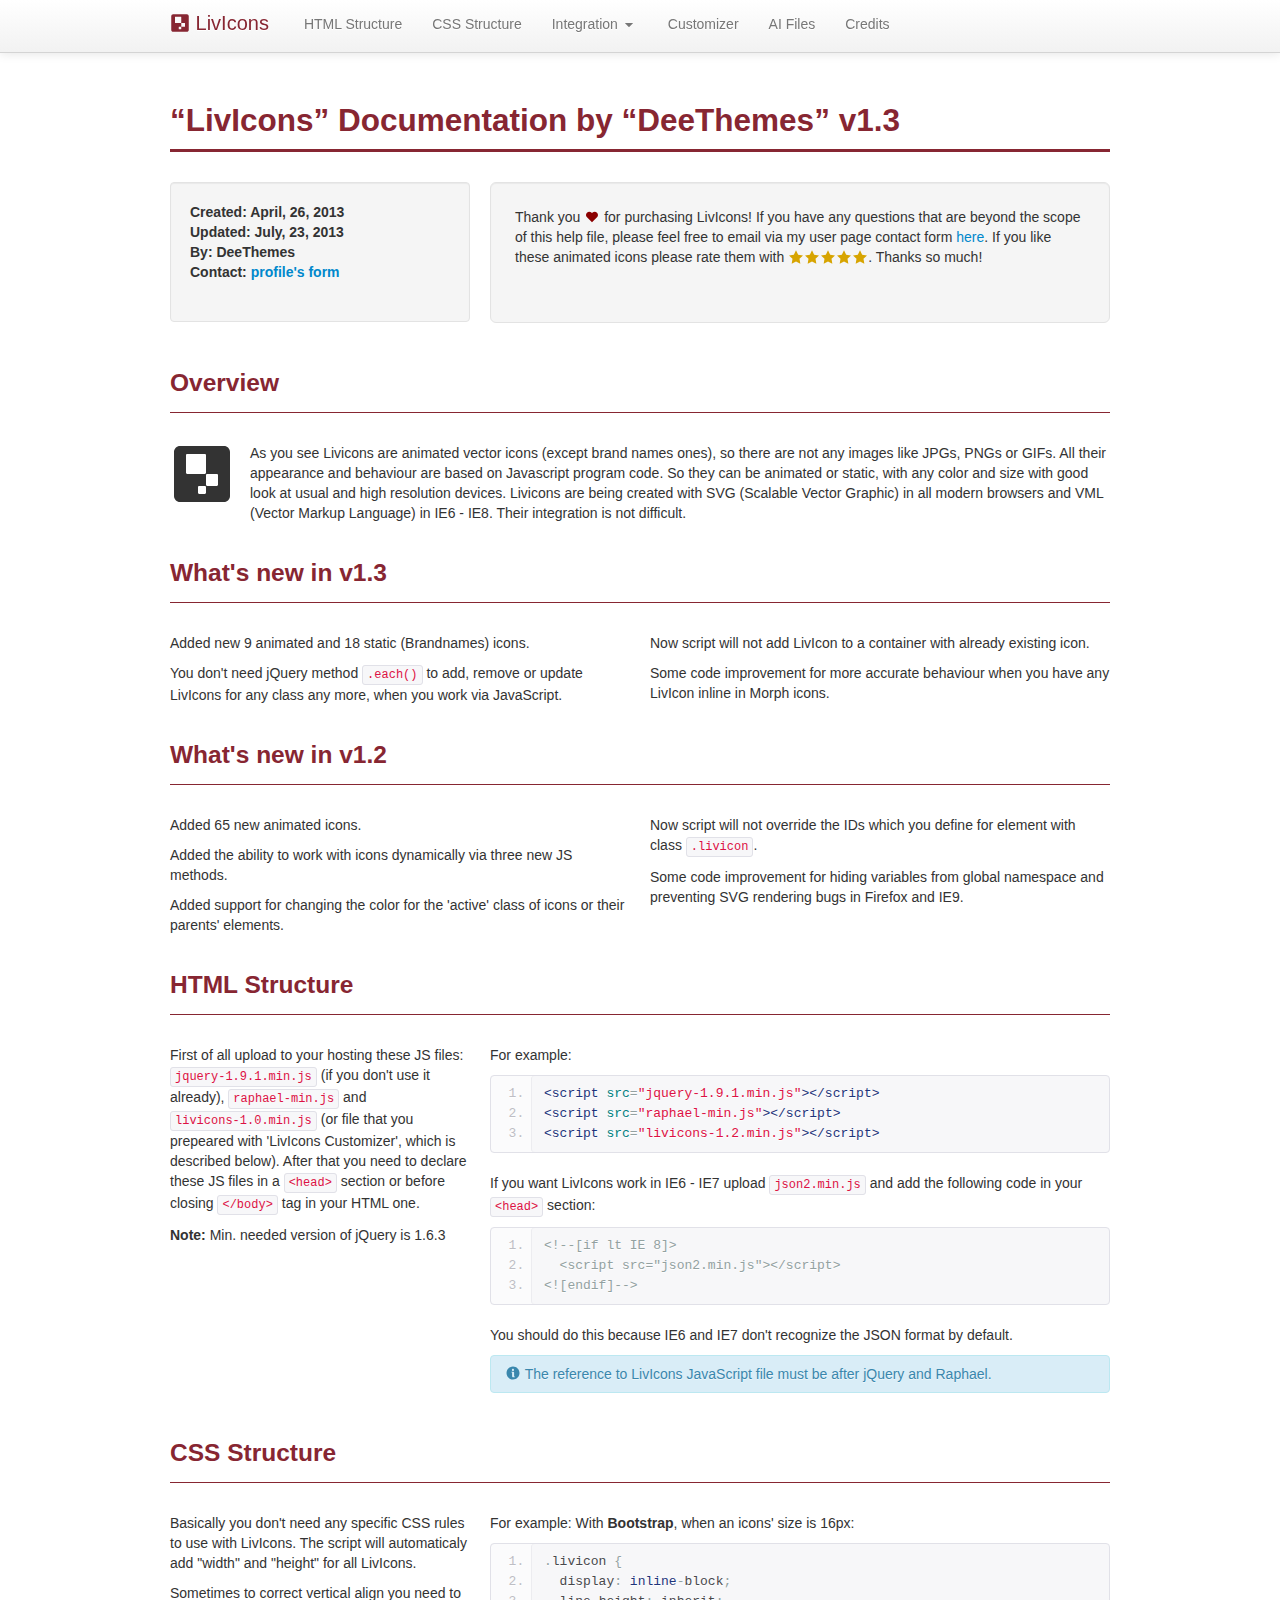
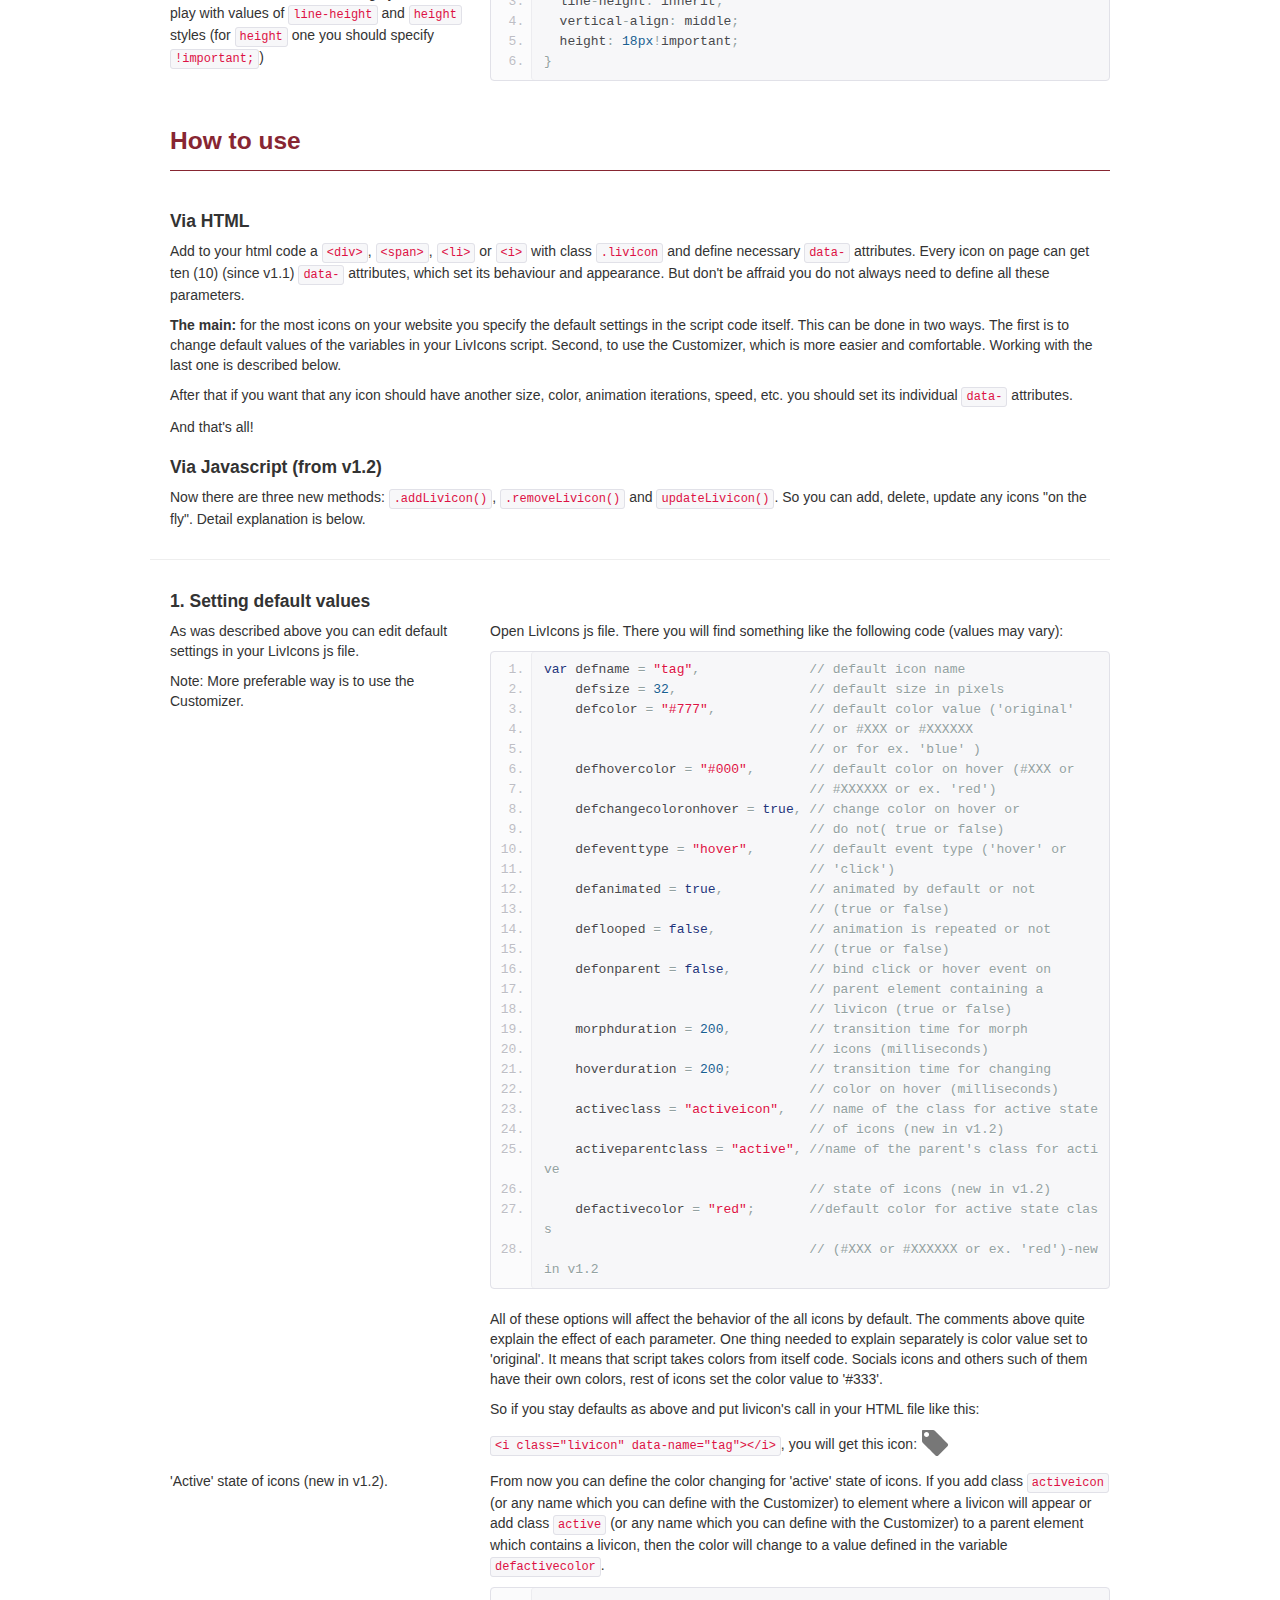
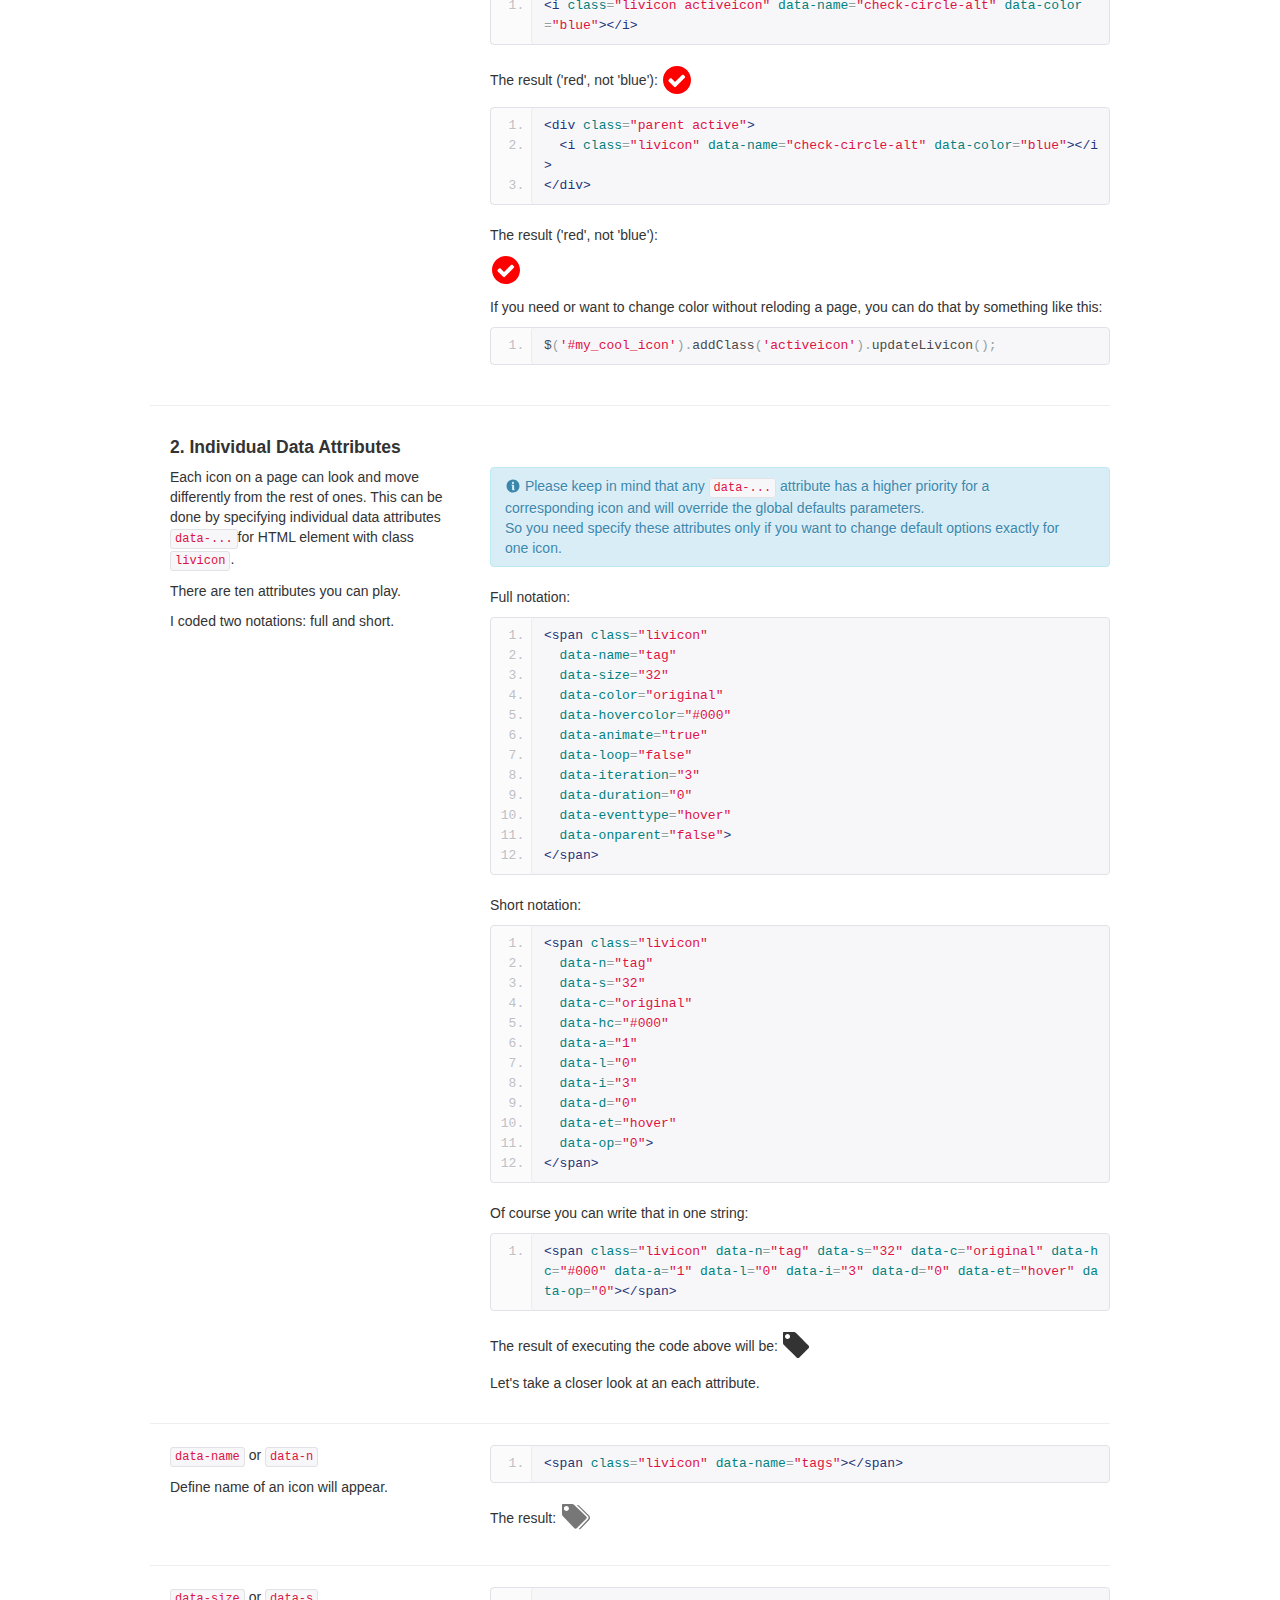
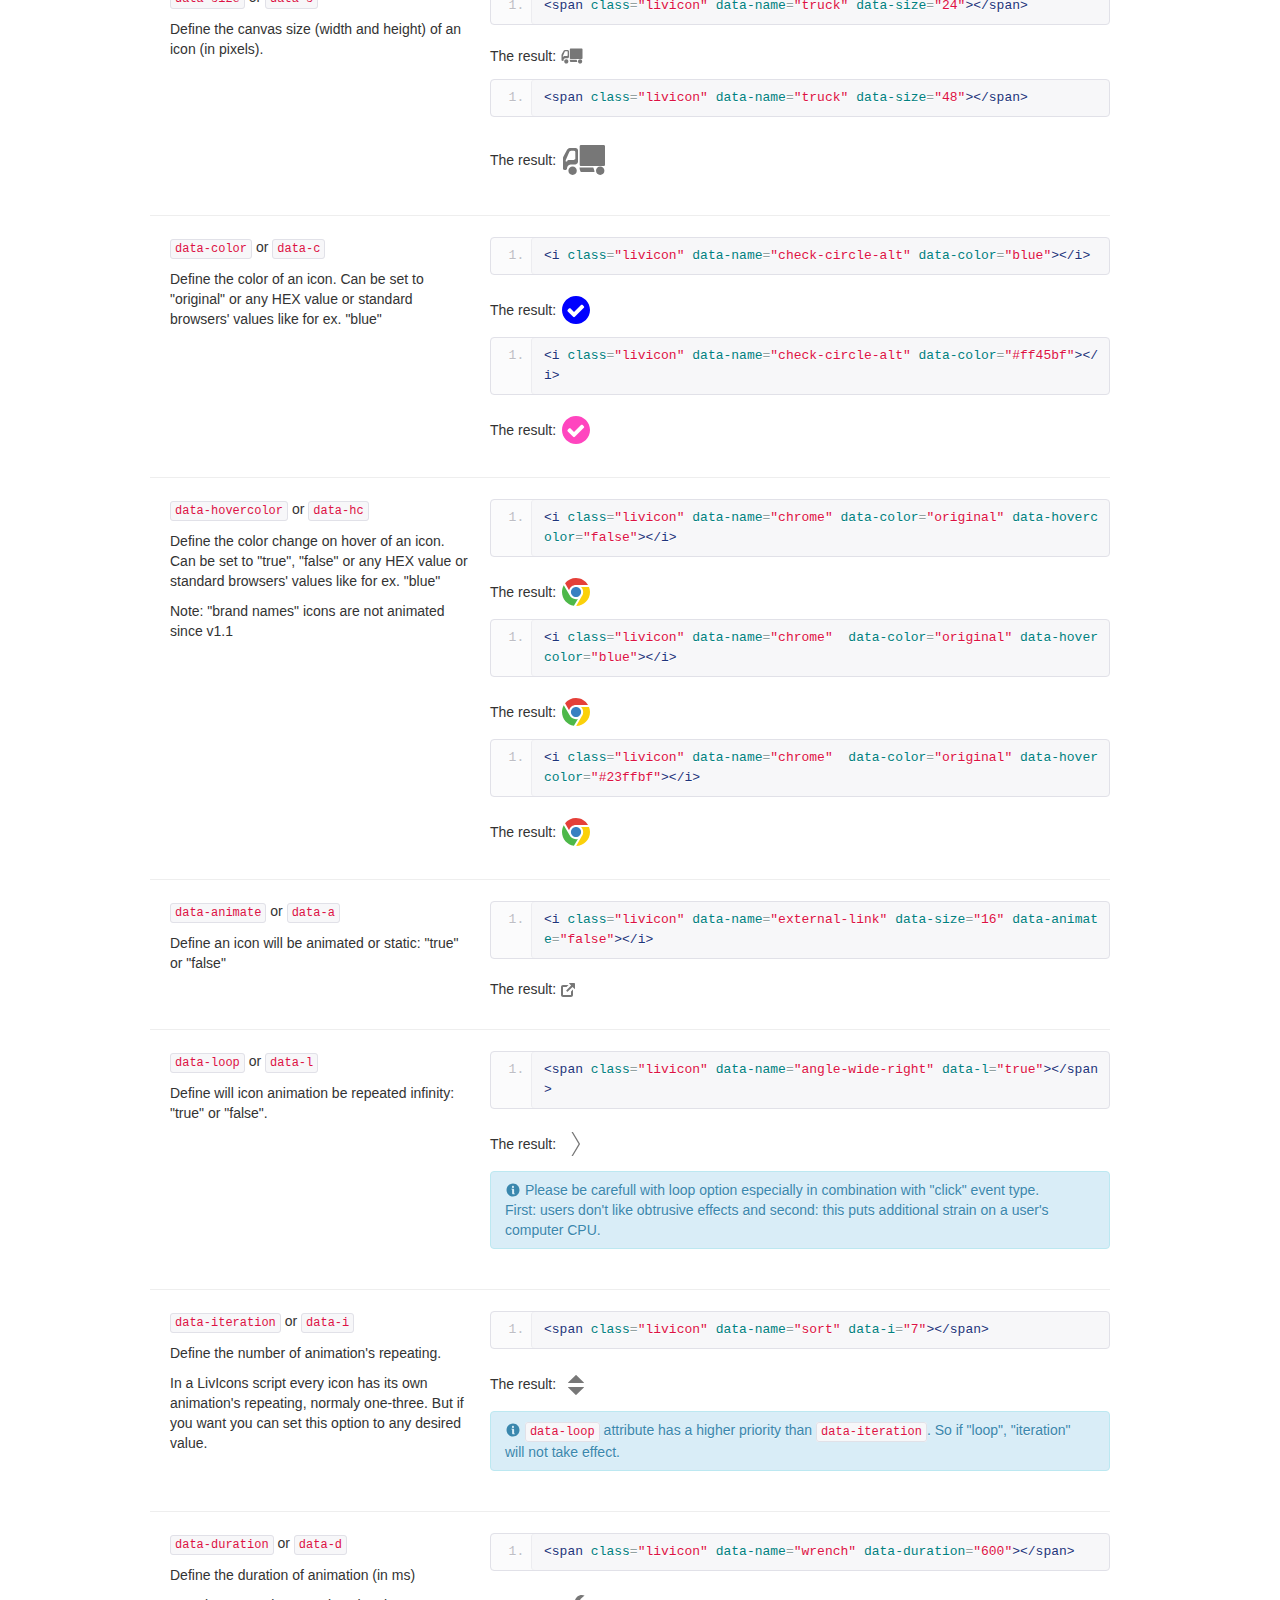
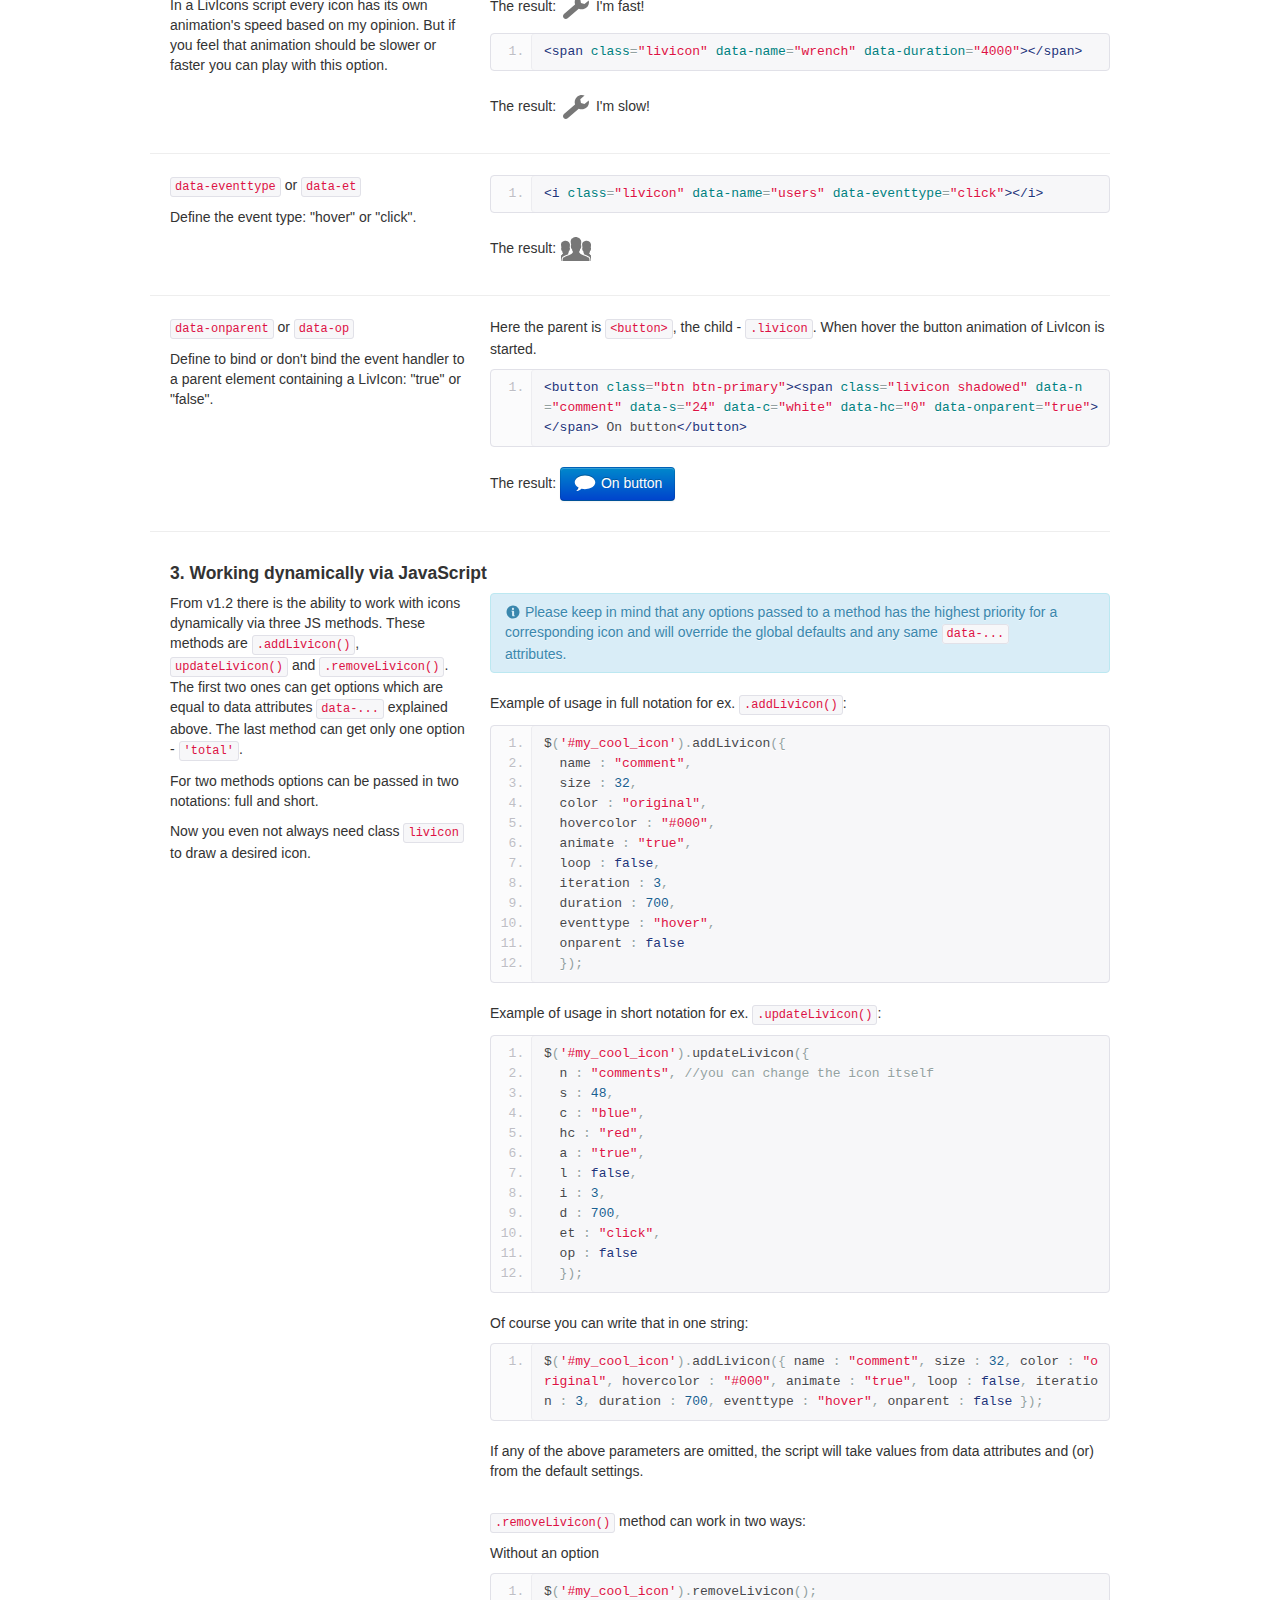
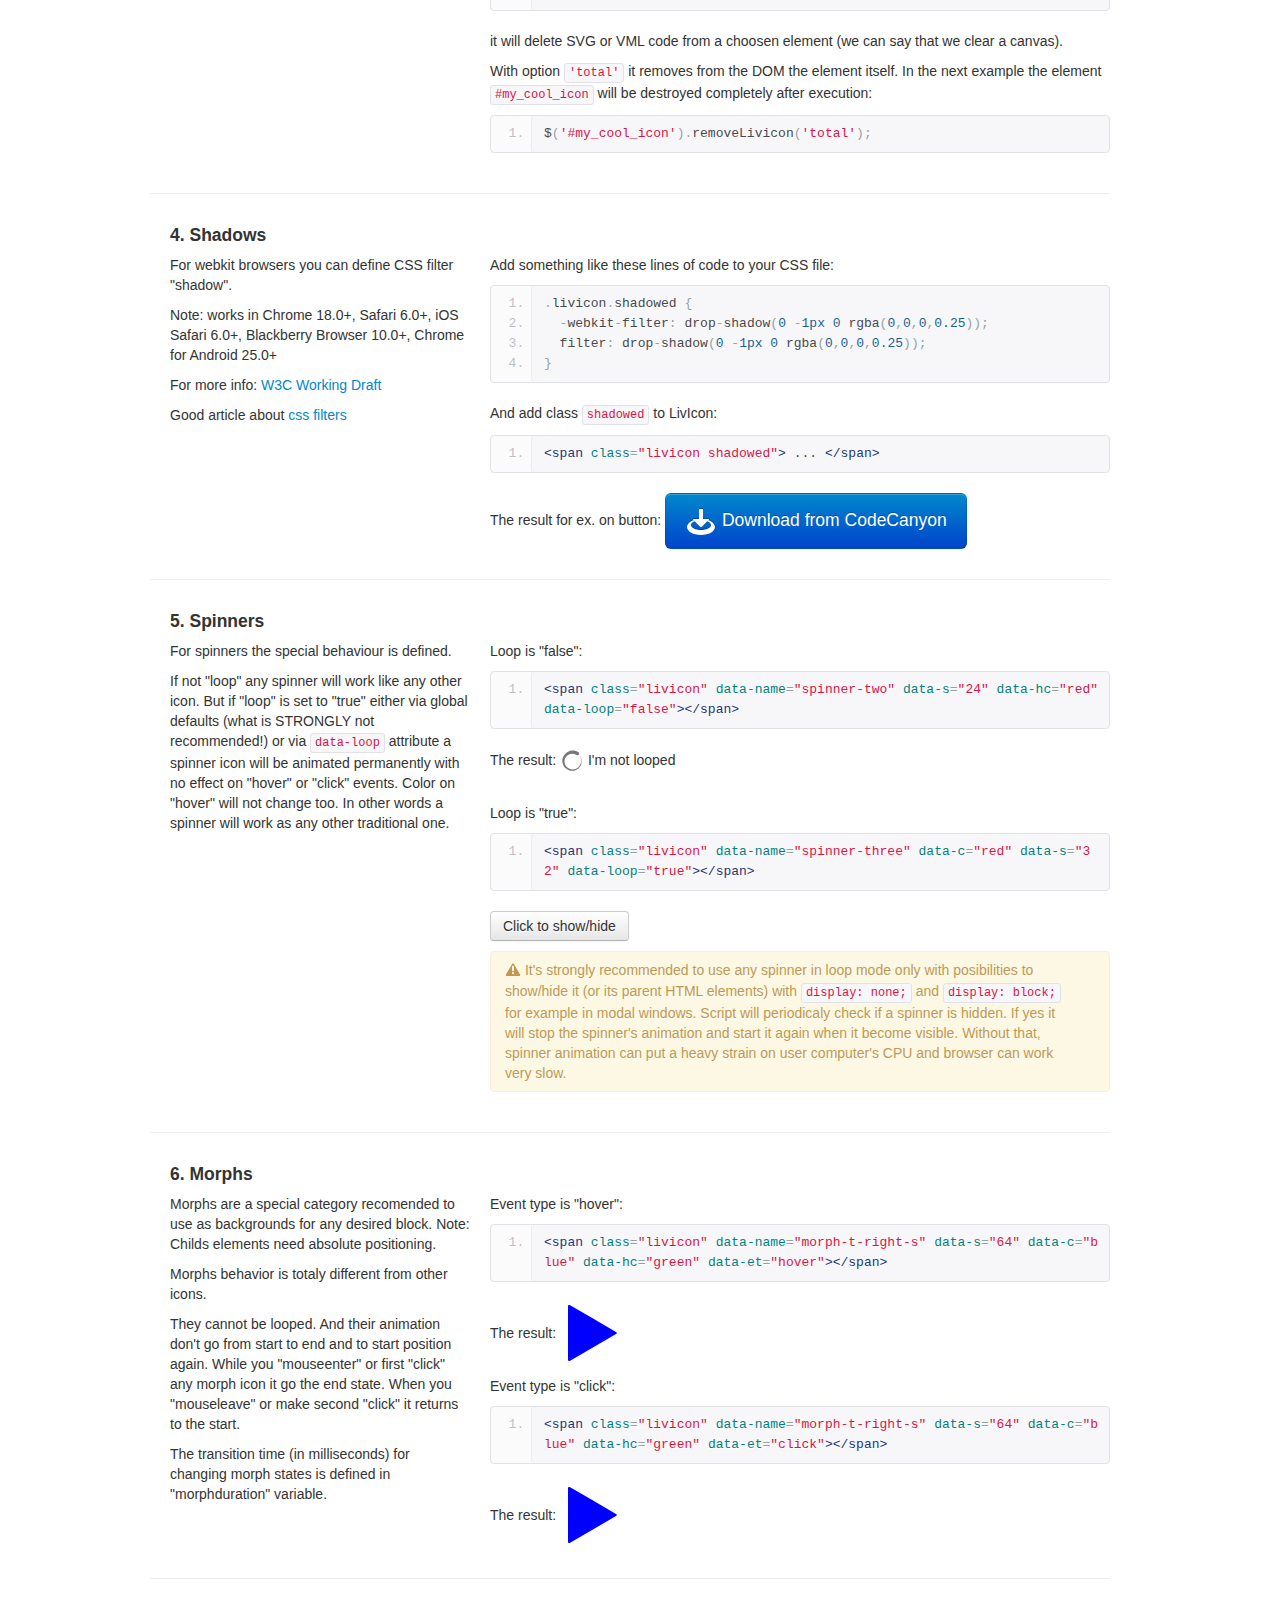
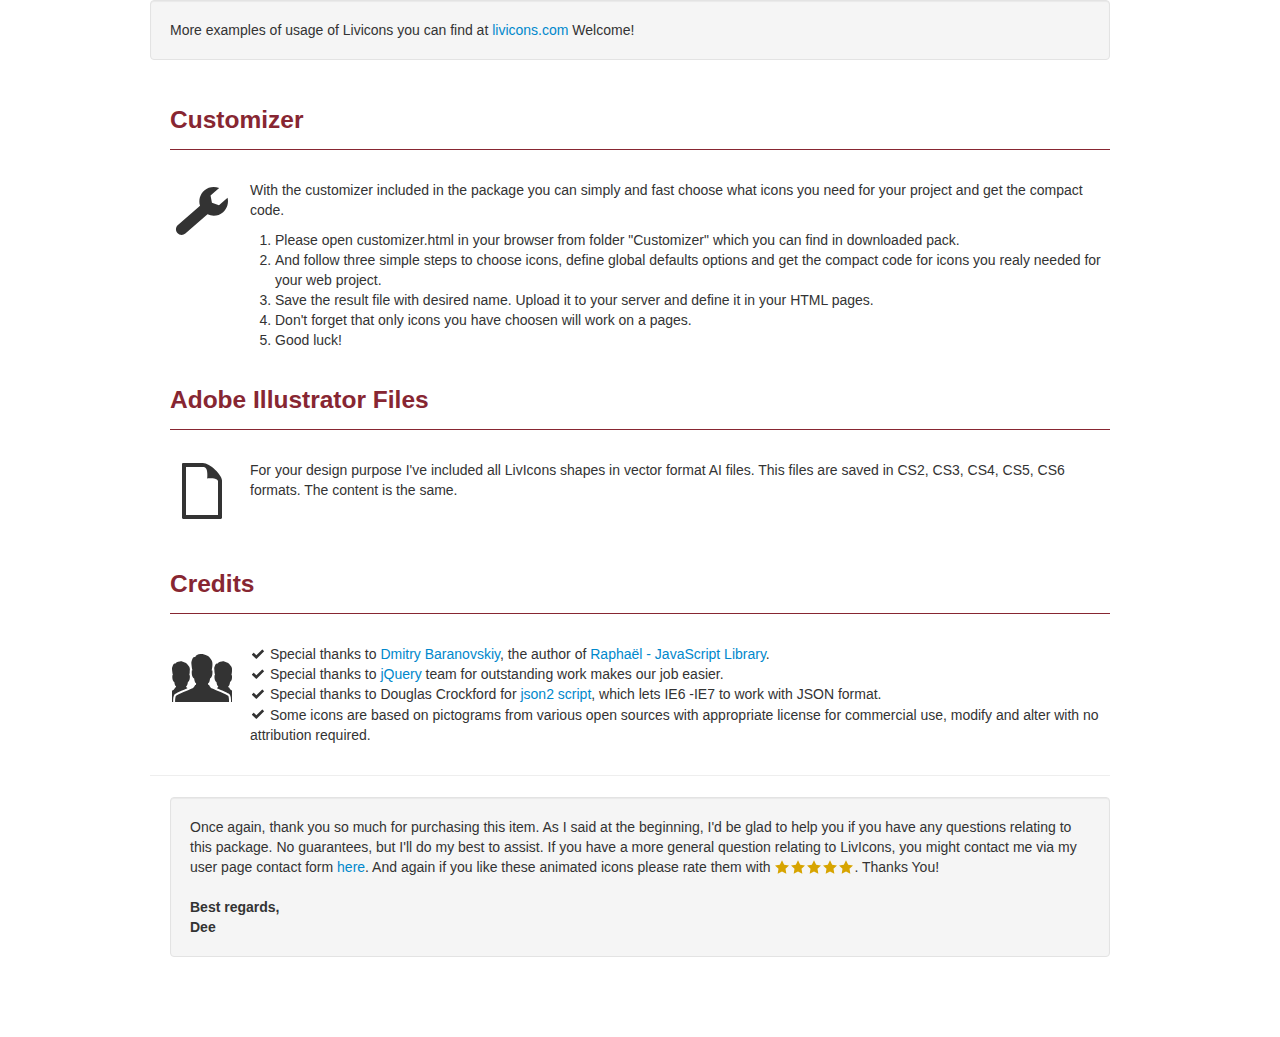
<file: Documentation/livicons-documentation/index.html>
<!DOCTYPE html>
<html lang="en">
<head>
  <title>LivIcons - Documentation</title>
  <meta name="viewport" content="width=device-width, initial-scale=1.0">
  <meta http-equiv="X-UA-Compatible" content="IE=Edge,chrome=1">
  <meta charset="utf-8">
  <meta name=author content=DeeThemes>
  <meta itemprop=name content=LivIcons>
  <meta name=description itemprop=description content="This is a documentation file of using LivIcons.">

  <link href="css/bootstrap.min.css" rel="stylesheet">
  <link href="css/livicons-help.css" rel="stylesheet">
  <link href="css/prettify.css" rel="stylesheet">

  <!--[if lt IE 8]>
    <script src="js/json2.min.js"></script>
  <![endif]-->
  
  <script src="js/jquery-1.9.1.min.js"></script>
  <script src="js/prettify.min.js"></script>
  <script src="js/bootstrap.min.js"></script>
  <script src="js/raphael-min.js"></script>
  <script src="js/livicons-help.min.js"></script>
  
  <script>
    var shiftWindow = function() { scrollBy(0, -50) };
    window.addEventListener("hashchange", shiftWindow);
    function load() { if (window.location.hash) shiftWindow(); }
  </script>
</head>
<!-- Example of all data attributes
Full notation:
<span class="livicon" data-name="livicon" data-size="32" data-color="#Fa45b7" data-hovercolor="#ff00ff" data-animate="true" data-iteration="5" data-duration="600" data-loop="false" data-evetype="hover" data-onparent="false"></span>

Short notation:
<span class="livicon" data-n="livicon" data-s="32" data-c="#Fa45b7" data-hc="#ff00ff" data-a="true" data-i="5" data-d="600" data-l="false" data-et="hover" data-op="false"></span>
-->
<body>
  <div class="navbar navbar-fixed-top">
    <div class="navbar-inner">
      <div class="container">
        <a class="brand" href="#main"><i class="livicon" data-n="livicon" data-s="20" data-c="#872632" data-hc="0"></i> LivIcons</a>
        <div class="nav-collapse collapse">
          <ul class="nav">
            <li><a href="#html">HTML Structure</a></li>
            <li><a href="#css">CSS Structure</a></li>
            <li class="dropdown">
              <a href="#" role="button" class="dropdown-toggle" data-toggle="dropdown">Integration <i class="livicon" data-n="caret-down" data-s="16" data-c="#777" data-hc="#333" data-op="1"></i>
              </a>
              <ul class="dropdown-menu" role="menu">
                <li><a href="#integration">How to Use</a></li>
                <li class="divider"></li>
                <li><a href="#defvalues">Default Values</a></li>
                <li><a href="#dataattrs">Data Attributes</a></li>
                <li><a href="#viajs">Via JavaScript</a></li>
                <li><a href="#shadows">Shadows</a></li>
                <li><a href="#spinners">Spinners</a></li>
                <li><a href="#morphs">Morphs</a></li>
              </ul>
            </li>
            <li><a href="#customizer">Customizer</a></li>
            <li><a href="#ai">AI Files</a></li>
            <li><a href="#credits">Credits</a></li>
          </ul>
        </div>
      </div>
    </div>
  </div>

<div class="container">
  <div class="section" id="main">
    <div class="row">
      <div class="span12"><h2 class="page-header">&ldquo;LivIcons&rdquo; Documentation by &ldquo;DeeThemes&rdquo; v1.3</h2></div>
    </div>
    <div class="row">
      <div class="span4">
        <div class="well">
          <address>
            <strong>Created: April, 26, 2013<br>
            Updated: July, 23, 2013<br>
            By: DeeThemes<br>
            Contact: <a href="http://codecanyon.net/user/DeeThemes#contact">profile's form</a></strong>
          </address>
        </div>
      </div>
      <div class="span8">
        <div class="well well-large">
          <p>Thank you <i class="livicon" data-n="heart" data-s="16" data-c="darkred" data-hc="red" data-op="1"></i> for purchasing LivIcons! If you have any questions that are beyond the scope of this help file, please feel free to email via my user page contact form <a href="http://codecanyon.net/user/DeeThemes">here</a>. If you like these animated icons please rate them with <i class="livicon" data-n="star-full" data-s="16" data-c="#D7A400" data-op="0" data-hc="#FFC400"></i><i class="livicon" data-n="star-full" data-s="16" data-c="#D7A400" data-op="0" data-hc="#FFC400"></i><i class="livicon" data-n="star-full" data-s="16" data-c="#D7A400" data-op="0" data-hc="#FFC400"></i><i class="livicon" data-n="star-full" data-s="16" data-c="#D7A400" data-op="0" data-hc="#FFC400"></i><i class="livicon" data-n="star-full" data-s="16" data-c="#D7A400" data-op="0" data-hc="#FFC400"></i>. Thanks so much!</p><br>
        </div>
      </div>
    </div>

  </div>

  <div class="section" id="overview">
    <div class="row">
      <div class="span12"><h3 class="page-header">Overview</h3></div>
    </div>
    <div class="row">
      <div class="span1">
        <div class="livicon" data-n="livicon" data-s="64" data-c="#333" data-hc="0"></div>
      </div>
      <div class="span11">
        <p>As you see Livicons are animated vector icons (except brand names ones), so there are not any images like JPGs, PNGs or GIFs. All their appearance and behaviour are based on Javascript program code. So they can be animated or static, with any color and size with good look at usual and high resolution devices. Livicons are being created with SVG (Scalable Vector Graphic) in all modern browsers and VML (Vector Markup Language) in IE6 - IE8. Their integration is not difficult.</p>
      </div>
    </div>
    <div class="row">
      <div class="span12"><h3 class="page-header">What's new in v1.3</h3></div>
    </div>
    <div class="row">
      <div class="span6">
        <p>Added new 9 animated and 18 static (Brandnames) icons.</p>
        <p>You don't need jQuery method <code>.each()</code> to add, remove or update LivIcons for any class any more, when you work via JavaScript.</p>
      </div>
      <div class="span6">
        <p>Now script will not add LivIcon to a container with already existing icon.</p>
        <p>Some code improvement for more accurate behaviour when you have any LivIcon inline in Morph icons.</p>
      </div>
    </div>
    <div class="row">
      <div class="span12"><h3 class="page-header">What's new in v1.2</h3></div>
    </div>
    <div class="row">
      <div class="span6">
        <p>Added 65 new animated icons.</p>
        <p>Added the ability to work with icons dynamically via three new JS methods.</p>
        <p>Added support for changing the color for the 'active' class of icons or their parents' elements.</p>
      </div>
      <div class="span6">
        <p>Now script will not override the IDs which you define for element with class <code>.livicon</code>.</p>
        <p>Some code improvement for hiding variables from global namespace and preventing SVG rendering bugs in Firefox and IE9.</p>
      </div>
    </div>
  </div>

  <div class="section" id="html">
    <div class="row">
      <div class="span12"><h3 class="page-header">HTML Structure</h3></div>
    </div>
    <div class="row">
      <div class="span4">
        <p>First of all upload to your hosting these JS files: <code>jquery-1.9.1.min.js</code> (if you don't use it already), <code>raphael-min.js</code> and <code>livicons-1.0.min.js</code> (or file that you prepeared with 'LivIcons Customizer', which is described below). After that you need to declare these JS files in a <code>&lt;head></code> section or before closing <code>&lt;/body></code> tag in your HTML one.</p>
        <p><strong>Note:</strong> Min. needed version of jQuery is 1.6.3</p>
      </div>
      <div class="span8">
        <p>For example:</p>
          <pre class="prettyprint linenums">&lt;script src="jquery-1.9.1.min.js">&lt;/script>
&lt;script src="raphael-min.js">&lt;/script>
&lt;script src="livicons-1.2.min.js">&lt;/script></pre>
        <p>If you want LivIcons work in IE6 - IE7 upload <code>json2.min.js</code> and add the following code in your <code>&lt;head></code> section:</p>
          <pre class="prettyprint linenums">&lt;!--[if lt IE 8]>
  &lt;script src="json2.min.js">&lt;/script>
&lt;![endif]--></pre> 
        <p>You should do this because IE6 and IE7 don't recognize the JSON format by default.</p>
        <div class="alert alert-info">
          <i class="livicon" data-s="16" data-n="info" data-c="#3A87AD" data-hc="0" data-op="1"></i> The reference to LivIcons JavaScript file must be after jQuery and Raphael.
        </div>
      </div>
    </div>
  </div>

  <div class="section" id="css">
    <div class="row">
      <div class="span12"><h3 class="page-header">CSS Structure</h3></div>
    </div>
    <div class="row">
      <div class="span4">
        <p>Basically you don't need any specific CSS rules to use with LivIcons. The script will automaticaly add "width" and "height" for all LivIcons.</p>
        <p>Sometimes to correct vertical align you need to play with values of <code>line-height</code> and <code>height</code> styles (for <code>height</code> one you should specify <code>!important;</code>)</p>
      </div>
      <div class="span8">
        <p>For example: With <strong>Bootstrap</strong>, when an icons' size is 16px:</p>
        <pre class="prettyprint linenums">.livicon {
  display: inline-block;
  line-height: inherit;
  vertical-align: middle;
  height: 18px!important;
}</pre>
      </div>
    </div>
  </div>

  <div class="section" id="integration">
    <div class="row">
      <div class="span12"><h3 class="page-header">How to use</h3></div>
    </div>
    <div class="row">
      <div class="span12"><h4>Via HTML</h4></div>
    </div>
    <div class="row">
      <div class="span12">
        <p>Add to your html code a <code>&lt;div></code>, <code>&lt;span></code>, <code>&lt;li></code> or <code>&lt;i></code> with class <code>.livicon</code> and define necessary <code>data-</code> attributes. Every icon on page can get ten (10) (since v1.1) <code>data-</code> attributes, which set its behaviour and appearance. But don't be affraid you do not always need to define all these parameters.</p>
        <p><strong>The main:</strong> for the most icons on your website you specify the default settings in the script code itself. This can be done in two ways. The first is to change default values ​​of the variables in your LivIcons script. Second, to use the Customizer, which is more easier and comfortable. Working with the last one is described below.</p>
        <p>After that if you want that any icon should have another size, color, animation iterations, speed, etc. you should set its individual <code>data-</code> attributes.</p>
        <p>And that's all!</p>
      </div>
    </div>
    <div class="row">
      <div class="span12"><h4>Via Javascript (from v1.2)</h4></div>
    </div>
    <div class="row">
      <div class="span12">
        <p>Now there are three new methods: <code>.addLivicon()</code>, <code>.removeLivicon()</code> and <code>updateLivicon()</code>. So you can add, delete, update any icons "on the fly". Detail explanation is below.</p>
      </div>
    </div>
    <div class="row" id="defvalues">
      <hr>
      <div class="span12"><h4>1. Setting default values</h4></div>
    </div>
    <div class="row">
      <div class="span4">
        <p>As was described above you can edit default settings in your LivIcons js file.</p>
        <p>Note: More preferable way is to use the Customizer.</p>
      </div>
      <div class="span8">
        <p>Open LivIcons js file. There you will find something like the following code (values may vary):</p>
        <pre class="prettyprint linenums">var defname = "tag",              // default icon name
    defsize = 32,                 // default size in pixels
    defcolor = "#777",            // default color value ('original'
                                  // or #XXX or #XXXXXX 
                                  // or for ex. 'blue' )
    defhovercolor = "#000",       // default color on hover (#XXX or
                                  // #XXXXXX or ex. 'red')
    defchangecoloronhover = true, // change color on hover or
                                  // do not( true or false) 
    defeventtype = "hover",       // default event type ('hover' or
                                  // 'click')
    defanimated = true,           // animated by default or not
                                  // (true or false)
    deflooped = false,            // animation is repeated or not
                                  // (true or false)
    defonparent = false,          // bind click or hover event on 
                                  // parent element containing a 
                                  // livicon (true or false)
    morphduration = 200,          // transition time for morph 
                                  // icons (milliseconds)
    hoverduration = 200;          // transition time for changing 
                                  // color on hover (milliseconds)
    activeclass = "activeicon",   // name of the class for active state
                                  // of icons (new in v1.2)
    activeparentclass = "active", //name of the parent's class for active
                                  // state of icons (new in v1.2)
    defactivecolor = "red";       //default color for active state class 
                                  // (#XXX or #XXXXXX or ex. 'red')-new in v1.2</pre>

        <p>All of these options will affect the behavior of the all icons by default. The comments above quite explain the effect of each parameter. One thing needed to explain separately is color value set to 'original'. It means that script takes colors from itself code. Socials icons and others such of them have their own colors, rest of icons set the color value to '#333'.</p>
        <p>So if you stay defaults as above and put livicon's call in your HTML file like this:</p>
        <p><code>&lt;i class="livicon" data-name="tag">&lt;/i></code>, you will get this icon: <i class="livicon" data-name="tag"></i></p>
      </div>
    </div>
    
    <div class="row">
      <div class="span4">
        <p>'Active' state of icons (new in v1.2).</p>
        </div>
      <div class="span8">
        <p>From now you can define the color changing for 'active' state of icons. If you add class <code>activeicon</code> (or any name which you can define with the Customizer) to element where a livicon will appear or add class <code>active</code> (or any name which you can define with the Customizer) to a parent element which contains a livicon, then the color will change to a value defined in the variable <code>defactivecolor</code>.</p>
        <pre class="prettyprint linenums">&lt;i class="livicon activeicon" data-name="check-circle-alt" data-color="blue">&lt;/i></pre>
        <p>The result ('red', not 'blue'): <i class="livicon activeicon" data-n="check-circle-alt" data-color="blue"></i></p>
        <pre class="prettyprint linenums">&lt;div class="parent active">
  &lt;i class="livicon" data-name="check-circle-alt" data-color="blue">&lt;/i>
&lt;/div></pre>
        <p>The result ('red', not 'blue'): <div class="active"><i class="livicon" data-n="check-circle-alt" data-color="blue"></i></div></p>
        <p>If you need or want to change color without reloding a page, you can do that by something like this:</p>
        <pre class="prettyprint linenums">$('#my_cool_icon').addClass('activeicon').updateLivicon();</pre>
      </div>
    </div>

    <div class="row" id="dataattrs">
      <hr>
      <div class="span12"><h4>2. Individual Data Attributes</h4></div>
    </div>
    <div class="row">
      <div class="span4">
        <p>Each icon on a page can look and move differently from the rest of ones. This can be done by specifying individual data attributes <code>data-...</code>for HTML element with class <code>livicon</code>.</p>
        <p>There are ten attributes you can play.</p>
        <p>I coded two notations: full and short.</p>
      </div>
      <div class="span8">
        <div class="alert alert-info">
          <i class="livicon" data-s="16" data-n="info" data-c="#3A87AD" data-hc="0" data-op="1"></i> Please keep  in mind that any <code>data-...</code> attribute has a higher priority for a corresponding icon and will override the global defaults parameters.<br> So you need specify these attributes only if you want to change default options exactly for one icon.  
        </div>
        <p>Full notation:</p>
        <pre class="prettyprint linenums">&lt;span class="livicon"
  data-name="tag"
  data-size="32"
  data-color="original"
  data-hovercolor="#000"
  data-animate="true"
  data-loop="false"
  data-iteration="3"
  data-duration="0"
  data-eventtype="hover"
  data-onparent="false">
&lt;/span></pre>
        <p>Short notation:</p>
        <pre class="prettyprint linenums">&lt;span class="livicon"
  data-n="tag"
  data-s="32"
  data-c="original"
  data-hc="#000"
  data-a="1"
  data-l="0"
  data-i="3"
  data-d="0"
  data-et="hover"
  data-op="0">
&lt;/span></pre>
        <p>Of course you can write that in one string:</p>
        <pre class="prettyprint linenums">&lt;span class="livicon" data-n="tag" data-s="32" data-c="original" data-hc="#000" data-a="1" data-l="0" data-i="3" data-d="0" data-et="hover" data-op="0">&lt;/span></pre>
        <p>The result of executing the code above will be: <span class="livicon" data-n="tag" data-s="32" data-c="original" data-hc="#000" data-a="1" data-l="0" data-i="3" data-d="0" data-et="hover" data-op="0"></span></p>
        <p>Let's take a closer look at an each attribute.</p>
      </div>
    </div>

    <div class="row">
      <hr>
      <div class="span4">
        <p><code>data-name</code> or <code>data-n</code></p>
        <p>Define name of an icon will appear.</p>
      </div>
      <div class="span8">
        <pre class="prettyprint linenums">&lt;span class="livicon" data-name="tags">&lt;/span></pre>
        <p>The result: <span class="livicon" data-n="tags"></span></p>
      </div>
    </div>
    <div class="row">
      <hr>
      <div class="span4">
        <p><code>data-size</code> or <code>data-s</code></p>
        <p>Define the canvas size (width and height) of an icon (in pixels).</p>
      </div>
      <div class="span8">
        <pre class="prettyprint linenums">&lt;span class="livicon" data-name="truck" data-size="24">&lt;/span></pre>
        <p>The result: <span class="livicon" data-n="truck" data-size="24"></span></p>
        <pre class="prettyprint linenums">&lt;span class="livicon" data-name="truck" data-size="48">&lt;/span></pre>
        <p>The result: <span class="livicon" data-n="truck" data-size="48"></span></p>
      </div>
    </div>
    <div class="row">
      <hr>
      <div class="span4">
        <p><code>data-color</code> or <code>data-c</code></p>
        <p>Define the color of an icon. Can be set to "original" or any HEX value or standard browsers' values like for ex. "blue"</p>
      </div>
      <div class="span8">
        <pre class="prettyprint linenums">&lt;i class="livicon" data-name="check-circle-alt" data-color="blue">&lt;/i></pre>
        <p>The result: <i class="livicon" data-n="check-circle-alt" data-color="blue"></i></p>
        <pre class="prettyprint linenums">&lt;i class="livicon" data-name="check-circle-alt" data-color="#ff45bf">&lt;/i></pre>
        <p>The result: <i class="livicon" data-n="check-circle-alt" data-color="#ff45bf"></i></p>
      </div>
    </div>
    <div class="row">
      <hr>
      <div class="span4">
        <p><code>data-hovercolor</code> or <code>data-hc</code></p>
        <p>Define the color change on hover of an icon. Can be set to "true", "false" or any HEX value or standard browsers' values like for ex. "blue"</p>
        <p>Note: "brand names" icons are not animated since v1.1</p>
      </div>
      <div class="span8">
        <pre class="prettyprint linenums">&lt;i class="livicon" data-name="chrome" data-color="original" data-hovercolor="false">&lt;/i></pre>
        <p>The result: <i class="livicon" data-n="chrome" data-color="original" data-hovercolor="false"></i></p>
        <pre class="prettyprint linenums">&lt;i class="livicon" data-name="chrome"  data-color="original" data-hovercolor="blue">&lt;/i></pre>
        <p>The result: <i class="livicon" data-n="chrome" data-color="original" data-hovercolor="blue"></i></p>
        <pre class="prettyprint linenums">&lt;i class="livicon" data-name="chrome"  data-color="original" data-hovercolor="#23ffbf">&lt;/i></pre>
        <p>The result: <i class="livicon" data-n="chrome" data-color="original" data-hovercolor="#23ffbf"></i></p>
      </div>
    </div>
    <div class="row">
      <hr>
      <div class="span4">
        <p><code>data-animate</code> or <code>data-a</code></p>
        <p>Define an icon will be animated or static: "true" or "false"</p>
      </div>
      <div class="span8">
        <pre class="prettyprint linenums">&lt;i class="livicon" data-name="external-link" data-size="16" data-animate="false">&lt;/i></pre>
        <p>The result: <i class="livicon" data-name="external-link" data-size="16" data-animate="false"></i></p>
      </div>
    </div>
    <div class="row">
      <hr>
      <div class="span4">
        <p><code>data-loop</code> or <code>data-l</code></p>
        <p>Define will icon animation be repeated infinity: "true" or "false".</p>
      </div>
      <div class="span8">
        <pre class="prettyprint linenums">&lt;span class="livicon" data-name="angle-wide-right" data-l="true">&lt;/span></pre>
        <p>The result: <span class="livicon" data-name="angle-wide-right" data-loop="true"></span></p>
        <div class="alert alert-info">
          <i class="livicon" data-s="16" data-n="info" data-c="#3A87AD" data-hc="0" data-op="1"></i> Please be carefull with loop option especially in combination with "click" event type. First: users don't like obtrusive effects and second: this puts additional strain on a user's computer CPU.
        </div>
      </div>
    </div>
    <div class="row">
      <hr>
      <div class="span4">
        <p><code>data-iteration</code> or <code>data-i</code></p>
        <p>Define the number of animation's repeating.</p>
        <p>In a LivIcons script every icon has its own animation's repeating, normaly one-three. But if you want you can set this option to any desired value.</p> 
      </div>
      <div class="span8">
        <pre class="prettyprint linenums">&lt;span class="livicon" data-name="sort" data-i="7">&lt;/span></pre>
        <p>The result: <span class="livicon" data-name="sort" data-iteration="7"></span></p>
        <div class="alert alert-info">
          <i class="livicon" data-s="16" data-n="info" data-c="#3A87AD" data-hc="0" data-op="1"></i> <code>data-loop</code> attribute has a higher priority than <code>data-iteration</code>. So if "loop", "iteration" will not take effect.
        </div>
      </div>
    </div>
    <div class="row">
      <hr>
      <div class="span4">
        <p><code>data-duration</code> or <code>data-d</code></p>
        <p>Define the duration of animation (in ms)</p>
        <p>In a LivIcons script every icon has its own animation's speed based on my opinion. But if you feel that animation should be slower or faster you can play with this option.</p> 
      </div>
      <div class="span8">
        <pre class="prettyprint linenums">&lt;span class="livicon" data-name="wrench" data-duration="600">&lt;/span></pre>
        <p>The result: <span class="livicon" data-name="wrench" data-duration="600"></span> I'm fast!</p>
        <pre class="prettyprint linenums">&lt;span class="livicon" data-name="wrench" data-duration="4000">&lt;/span></pre>
        <p>The result: <span class="livicon" data-name="wrench" data-d="4000"></span> I'm slow!</p>
      </div>
    </div>
    <div class="row">
      <hr>
      <div class="span4">
        <p><code>data-eventtype</code> or <code>data-et</code></p>
        <p>Define the event type: "hover" or "click".</p>
      </div>
      <div class="span8">
        <pre class="prettyprint linenums">&lt;i class="livicon" data-name="users" data-eventtype="click">&lt;/i></pre>
        <p>The result: <i class="livicon" data-name="users" data-eventtype="click"></i></p>
      </div>
    </div>
    <div class="row">
      <hr>
      <div class="span4">
        <p><code>data-onparent</code> or <code>data-op</code></p>
        <p>Define to bind or don't bind the event handler to a parent element containing a LivIcon: "true" or "false".</p>
      </div>
      <div class="span8">
        <p>Here the parent is <code>&lt;button></code>, the child - <code>.livicon</code>. When hover the button animation of LivIcon is started.</p>
        <pre class="prettyprint linenums">&lt;button class="btn btn-primary">&lt;span class="livicon shadowed" data-n="comment" data-s="24" data-c="white" data-hc="0" data-onparent="true">&lt;/span> On button&lt;/button></pre>
        <p>The result: <button class="btn btn-primary"><span class="livicon shadowed" data-n="comment" data-s="24" data-c="white" data-hc="0" data-onparent="true"></span> On button</button></p>
      </div>
    </div>

        <div class="row" id="viajs">
      <hr>
      <div class="span12"><h4>3. Working dynamically via JavaScript</h4></div>
    </div>
    <div class="row">
      <div class="span4">
        <p>From v1.2 there is the ability to work with icons dynamically via three JS methods. These methods are <code>.addLivicon()</code>, <code>updateLivicon()</code> and <code>.removeLivicon()</code>. The first two ones can get options which are equal to data attributes <code>data-...</code> explained above. The last method can get only one option - <code>'total'</code>.</p>
        <p>For two methods options can be passed in two notations: full and short.</p>
        <p>Now you even not always need class <code>livicon</code> to draw a desired icon.</p>
      </div>
      <div class="span8">
        <div class="alert alert-info">
          <i class="livicon" data-s="16" data-n="info" data-c="#3A87AD" data-hc="0" data-op="1"></i> Please keep in mind that any options passed to a method has the highest priority for a corresponding icon and will override the global defaults and any same <code>data-...</code> attributes.
        </div>
        <p>Example of usage in full notation for ex. <code>.addLivicon()</code>:</p>
        <pre class="prettyprint linenums">$('#my_cool_icon').addLivicon({
  name : "comment",
  size : 32,
  color : "original",
  hovercolor : "#000",
  animate : "true",
  loop : false,
  iteration : 3,
  duration : 700,
  eventtype : "hover",
  onparent : false
  });</pre>
        <p>Example of usage in short notation for ex. <code>.updateLivicon()</code>:</p>
        <pre class="prettyprint linenums">$('#my_cool_icon').updateLivicon({
  n : "comments", //you can change the icon itself
  s : 48,
  c : "blue",
  hc : "red",
  a : "true",
  l : false,
  i : 3,
  d : 700,
  et : "click",
  op : false
  });</pre>
        <p>Of course you can write that in one string:</p>
        <pre class="prettyprint linenums">$('#my_cool_icon').addLivicon({ name : "comment", size : 32, color : "original", hovercolor : "#000", animate : "true", loop : false, iteration : 3, duration : 700, eventtype : "hover", onparent : false });</pre>
        <p>If any of the above parameters are omitted, the script will take values from data attributes and (or) from the default settings.</p>
        <br>
        <p><code>.removeLivicon()</code> method can work in two ways:</p>
        <p>Without an option</p>
        <pre class="prettyprint linenums">$('#my_cool_icon').removeLivicon();</pre>
        <p>it will delete SVG or VML code from a choosen element (we can say that we clear a canvas).</p>
        <p>With option <code>'total'</code> it removes from the DOM the element itself. In the next example the element <code>#my_cool_icon</code> will be destroyed completely after execution:</p>
        <pre class="prettyprint linenums">$('#my_cool_icon').removeLivicon('total');</pre>
      </div>
    </div>

    <div class="row" id="shadows">
      <hr>
      <div class="span12"><h4>4. Shadows</h4></div>
    </div>
    <div class="row">
      <div class="span4">
        <p>For webkit browsers you can define CSS filter "shadow".</p>
        <p>Note: works in Chrome 18.0+, Safari 6.0+, iOS Safari 6.0+, Blackberry Browser 10.0+, Chrome for Android 25.0+</p>
        <p>For more info: <a href="http://www.w3.org/TR/filter-effects/">W3C Working Draft</a></p>
        <p>Good article about <a href="http://demosthenes.info/blog/598/boxshadow-property-vs-dropshadow-filter-a-complete-comparison">css filters</a></p>
      </div>
      <div class="span8">
        <p>Add something like these lines of code to your CSS file:</p>
        <pre class="prettyprint linenums">.livicon.shadowed {
  -webkit-filter: drop-shadow(0 -1px 0 rgba(0,0,0,0.25));
  filter: drop-shadow(0 -1px 0 rgba(0,0,0,0.25));
}</pre>
        <p>And add class <code>shadowed</code> to LivIcon:</p>
        <pre class="prettyprint linenums">&lt;span class="livicon shadowed"> ... &lt;/span></pre>
        <p>The result for ex. on button: <a href="#" class="btn btn-primary btn-large"><span class="livicon shadowed" data-n="download-alt" data-s="32" data-c="#fff" data-hc="0" data-op="1"></span> Download from CodeCanyon</a></p>
      </div>
    </div>

    <div class="row" id="spinners">
      <hr>
      <div class="span12"><h4>5. Spinners</h4></div>
    </div>
    <div class="row">
      <div class="span4">
        <p>For spinners the special behaviour is defined.</p>
        <p>If not "loop" any spinner will work like any other icon. But if "loop" is set to "true" either via global defaults (what is STRONGLY not recommended!) or via <code>data-loop</code> attribute a spinner icon will be animated permanently with no effect on "hover" or "click" events. Color on "hover" will not change too. In other words a spinner will work as any other traditional one.</p>
      </div>
      <div class="span8">
        <p>Loop is "false":</p>
        <pre class="prettyprint linenums">&lt;span class="livicon" data-name="spinner-two" data-s="24" data-hc="red" data-loop="false">&lt;/span></pre>
        <p>The result: <span class="livicon" data-name="spinner-two" data-s="24"  data-hc="red" data-loop="false"></span> I'm not looped</p><br>
        <p>Loop is "true":</p>
        <pre class="prettyprint linenums">&lt;span class="livicon" data-name="spinner-three" data-c="red" data-s="32" data-loop="true">&lt;/span></pre>
        <div class="row">
          <div class="span2">
            <p><button id="spintoggle" class="btn">Click to show/hide</button></p>
          </div>
          <div class="span6">
            <div id="loopspinner"><span class="livicon" data-name="spinner-three" data-c="red" data-s="32" data-loop="true"></span> I'm looped!</div>
          </div>
        </div>
        <div class="alert">
          <i class="livicon" data-s="16" data-n="warning" data-c="#c09853" data-hc="0" data-op="1"></i> It's strongly recommended to use any spinner in loop mode only with posibilities to show/hide it (or its parent HTML elements) with <code>display: none;</code> and <code>display: block;</code> for example in modal windows. Script will periodicaly check if a spinner is hidden. If yes it will stop the spinner's animation and start it again when it become visible. Without that, spinner animation can put a heavy strain on user computer's CPU and browser can work very slow.
        </div>
      </div>
    </div>

    <div class="row" id="morphs">
      <hr>
      <div class="span12"><h4>6. Morphs</h4></div>
    </div>
    <div class="row">
      <div class="span4">
        <p>Morphs are a special category recomended to use as backgrounds for any desired block. Note: Childs elements need absolute positioning.</p>
        <p>Morphs behavior is totaly different from other icons.</p>
        <p>They cannot be looped. And their animation don't go from start to end and to start position again. While you "mouseenter" or first "click" any morph icon it go the end state. When you "mouseleave" or make second "click" it returns to the start.</p>
        <p>The transition time (in milliseconds) for changing morph states is defined in "morphduration" variable.</p>
      </div>
      <div class="span8">
        <p>Event type is "hover":</p>
        <pre class="prettyprint linenums">&lt;span class="livicon" data-name="morph-t-right-s" data-s="64" data-c="blue" data-hc="green" data-et="hover">&lt;/span></pre>
        <p>The result: <span class="livicon" data-name="morph-t-right-s" data-s="64" data-c="blue" data-hc="green" data-et="hover"></span></p>
        <p>Event type is "click":</p>
        <pre class="prettyprint linenums">&lt;span class="livicon" data-name="morph-t-right-s" data-s="64" data-c="blue" data-hc="green" data-et="click">&lt;/span></pre>
        <p>The result: <span class="livicon" data-name="morph-t-right-s" data-s="64" data-c="blue" data-hc="green" data-et="click"></span></p>
      </div>
    </div>
    <div class="row">
      <hr>
      <p class="well">More examples of usage of Livicons you can find at <a href="http://livicons.com">livicons.com</a> Welcome!</p>
    </div>
  </div><!--end #integration-->

  <div class="section" id="customizer">
    <div class="row">
      <div class="span12"><h3 class="page-header">Customizer</h3></div>
    </div>
    <div class="row">
      <div class="span1">
        <i class="livicon" data-n="wrench" data-s="64" data-hc="0" data-c="#333"></i>
      </div>
      <div class="span11">
        <p>With the customizer included in the package you can simply and fast choose what icons you need for your project and get the compact code.</p>
        <ol>
          <li>Please open customizer.html in your browser from folder "Customizer" which you can find in downloaded pack.</li>
          <li>And follow three simple steps to choose icons, define global defaults options and get the compact code for icons you realy needed for your web project.</li>
          <li>Save the result file with desired name. Upload it to your server and define it in your HTML pages.</li>
          <li>Don't forget that only icons you have choosen will work on a pages.</li>
          <li>Good luck!</li>
        </ol>
      </div>
    </div>
  </div>

  <div class="section" id="ai">
    <div class="row">
      <div class="span12"><h3 class="page-header">Adobe Illustrator Files</h3></div>
    </div>
    <div class="row">
      <div class="span1">
        <i class="livicon" data-n="doc-portrait" data-s="64" data-hc="0" data-c="#333"></i>
      </div>
      <div class="span11">
        <p>For your design purpose I've included all LivIcons shapes in vector format AI files. This files are saved in CS2, CS3, CS4, CS5, CS6 formats. The content is the same.</p>
      </div>
    </div>
  </div>

  <div class="section" id="credits">
    <div class="row">
      <div class="span12"><h3 class="page-header">Credits</h3></div>
    </div>
    <div class="row">
      <div class="span1">
        <i class="livicon" data-n="users" data-s="64" data-hc="0" data-c="#333"></i>
      </div>
      <div class="span11">
        <ul class="unstyled">
          <li><i class="livicon" data-n="check" data-s="16" data-a="0" data-c="#333"></i> Special thanks to <a href="http://dmitry.baranovskiy.com">Dmitry Baranovskiy</a>, the author of <a href="http://raphaeljs.com">Raphaël - JavaScript Library</a>.</li>
          <li><i class="livicon" data-n="check" data-s="16" data-a="0" data-c="#333"></i> Special thanks to <a href="http://jquery.com">jQuery</a> team for outstanding work makes our job easier.<li>
          <li><i class="livicon" data-n="check" data-s="16" data-a="0" data-c="#333"></i> Special thanks to Douglas Crockford for <a href="http://www.JSON.org/js.html">json2 script</a>, which lets IE6 -IE7 to work with JSON format.<li>
          <li><i class="livicon" data-n="check" data-s="16" data-a="0" data-c="#333"></i> Some icons are based on pictograms from various open sources with appropriate license for commercial use, modify and alter with no attribution required.</li>
        </ul>
      </div>
    </div>
  </div>

  <div class="row">
    <hr>
    <div class="span12">
      <p class="well">Once again, thank you so much for purchasing this item. As I said at the beginning, I'd be glad to help you if you have any questions relating to this package. No guarantees, but I'll do my best to assist. If you have a more general question relating to LivIcons, you might contact me via my user page contact form <a href="http://codecanyon.net/user/DeeThemes">here</a>. And again if you like these animated icons please rate them with <i class="livicon" data-n="star-full" data-s="16" data-c="#D7A400" data-op="0" data-hc="#FFC400"></i><i class="livicon" data-n="star-full" data-s="16" data-c="#D7A400" data-op="0" data-hc="#FFC400"></i><i class="livicon" data-n="star-full" data-s="16" data-c="#D7A400" data-op="0" data-hc="#FFC400"></i><i class="livicon" data-n="star-full" data-s="16" data-c="#D7A400" data-op="0" data-hc="#FFC400"></i><i class="livicon" data-n="star-full" data-s="16" data-c="#D7A400" data-op="0" data-hc="#FFC400"></i>. Thanks You!<br><br><strong>Best regards,<br>Dee</strong></p>
    </div>
  </div>

</div><!--end .container-->

<script>
  !function ($) {
    $(function(){
      window.prettyPrint && prettyPrint()   
    })
  }(window.jQuery)
</script>
<script>
$('#loopspinner').hide();
$('#spintoggle').click(function(){
     $('#loopspinner').toggle();
   });
</script>

</body>
</html>
</file>
<file: Documentation/livicons-documentation/css/livicons-help.css>
/* LivIcons v1.0.1 | (c) 2013 DeeThemes | livicons.com */

body {
  padding-bottom: 60px;
}
.navbar-inner .brand {
	color: #872632;
  padding: 13px 20px 15px;
}
.navbar .nav>li>a {
  padding: 14px 15px 10px;
}
.affix,.navbar-fixed-top{
-webkit-transform: scale3d(1,1,1);
}
.livicon {
  vertical-align: middle;
  display: inline-block;
  margin: 0;
}
.livicon.shadowed {
  -webkit-filter: drop-shadow(0 -1px 0 rgba(0,0,0,0.25));
  filter: drop-shadow(0 -1px 0 rgba(0,0,0,0.25));
}
.livicon.shadowed2 {
  -webkit-filter: drop-shadow(2px 2px 1px rgba(0,0,0,0.5));
  filter: drop-shadow(2px 2px 1px rgba(0,0,0,0.5));
}
.brand .livicon {
  height: 24px!important;  
}
#credits .livicon, .well .livicon , .alert .livicon {
  height: 18px!important;
}
#main {
  padding-top: 80px;
}
#credits {
  padding-top: 20px;
}
#iconlist .icon {
  float: left;
  margin: 0 20px 20px 0;
  padding: 11px 12px;
  border: 1px solid #d4d4d4;
  -webkit-border-radius: 5px;
  border-radius: 5px;
  box-sizing: border-box;
  background: #feffff; /* Old browsers */
  background: -moz-linear-gradient(top,  #feffff 0%, #f2f2f2 36%, #e8e8e8 100%); /* FF3.6+ */
  background: -webkit-gradient(linear, left top, left bottom, color-stop(0%,#feffff), color-stop(36%,#f2f2f2), color-stop(100%,#e8e8e8)); /* Chrome,Safari4+ */
  background: -webkit-linear-gradient(top,  #feffff 0%,#f2f2f2 36%,#e8e8e8 100%); /* Chrome10+,Safari5.1+ */
  background: -o-linear-gradient(top,  #feffff 0%,#f2f2f2 36%,#e8e8e8 100%); /* Opera 11.10+ */
  background: -ms-linear-gradient(top,  #feffff 0%,#f2f2f2 36%,#e8e8e8 100%); /* IE10+ */
  background: linear-gradient(to bottom,  #feffff 0%,#f2f2f2 36%,#e8e8e8 100%); /* W3C */
  filter: progid:DXImageTransform.Microsoft.gradient( startColorstr='#feffff', endColorstr='#e8e8e8',GradientType=0 ); /* IE6-9 */
}
#overview h4 {
  color: #872632;
}
.page-header {
  color: #872632;
  border-bottom: 3px solid #872632;
}
h3.page-header {
  color: #872632;
  border-bottom: 1px solid #872632;
}
</file>
<file: Documentation/livicons-documentation/css/prettify.css>
.com { color: #93a1a1; }
.lit { color: #195f91; }
.pun, .opn, .clo { color: #93a1a1; }
.fun { color: #dc322f; }
.str, .atv { color: #D14; }
.kwd, .prettyprint .tag { color: #1e347b; }
.typ, .atn, .dec, .var { color: teal; }
.pln { color: #48484c; }

.prettyprint {
  padding: 8px;
  background-color: #f7f7f9;
  border: 1px solid #e1e1e8;
}
.prettyprint.linenums {
  -webkit-box-shadow: inset 40px 0 0 #fbfbfc, inset 41px 0 0 #ececf0;
     -moz-box-shadow: inset 40px 0 0 #fbfbfc, inset 41px 0 0 #ececf0;
          box-shadow: inset 40px 0 0 #fbfbfc, inset 41px 0 0 #ececf0;
}

/* Specify class=linenums on a pre to get line numbering */
ol.linenums {
  margin: 0 0 0 33px; /* IE indents via margin-left */
}
ol.linenums li {
  padding-left: 12px;
  color: #bebec5;
  line-height: 20px;
  text-shadow: 0 1px 0 #fff;
}
</file>
